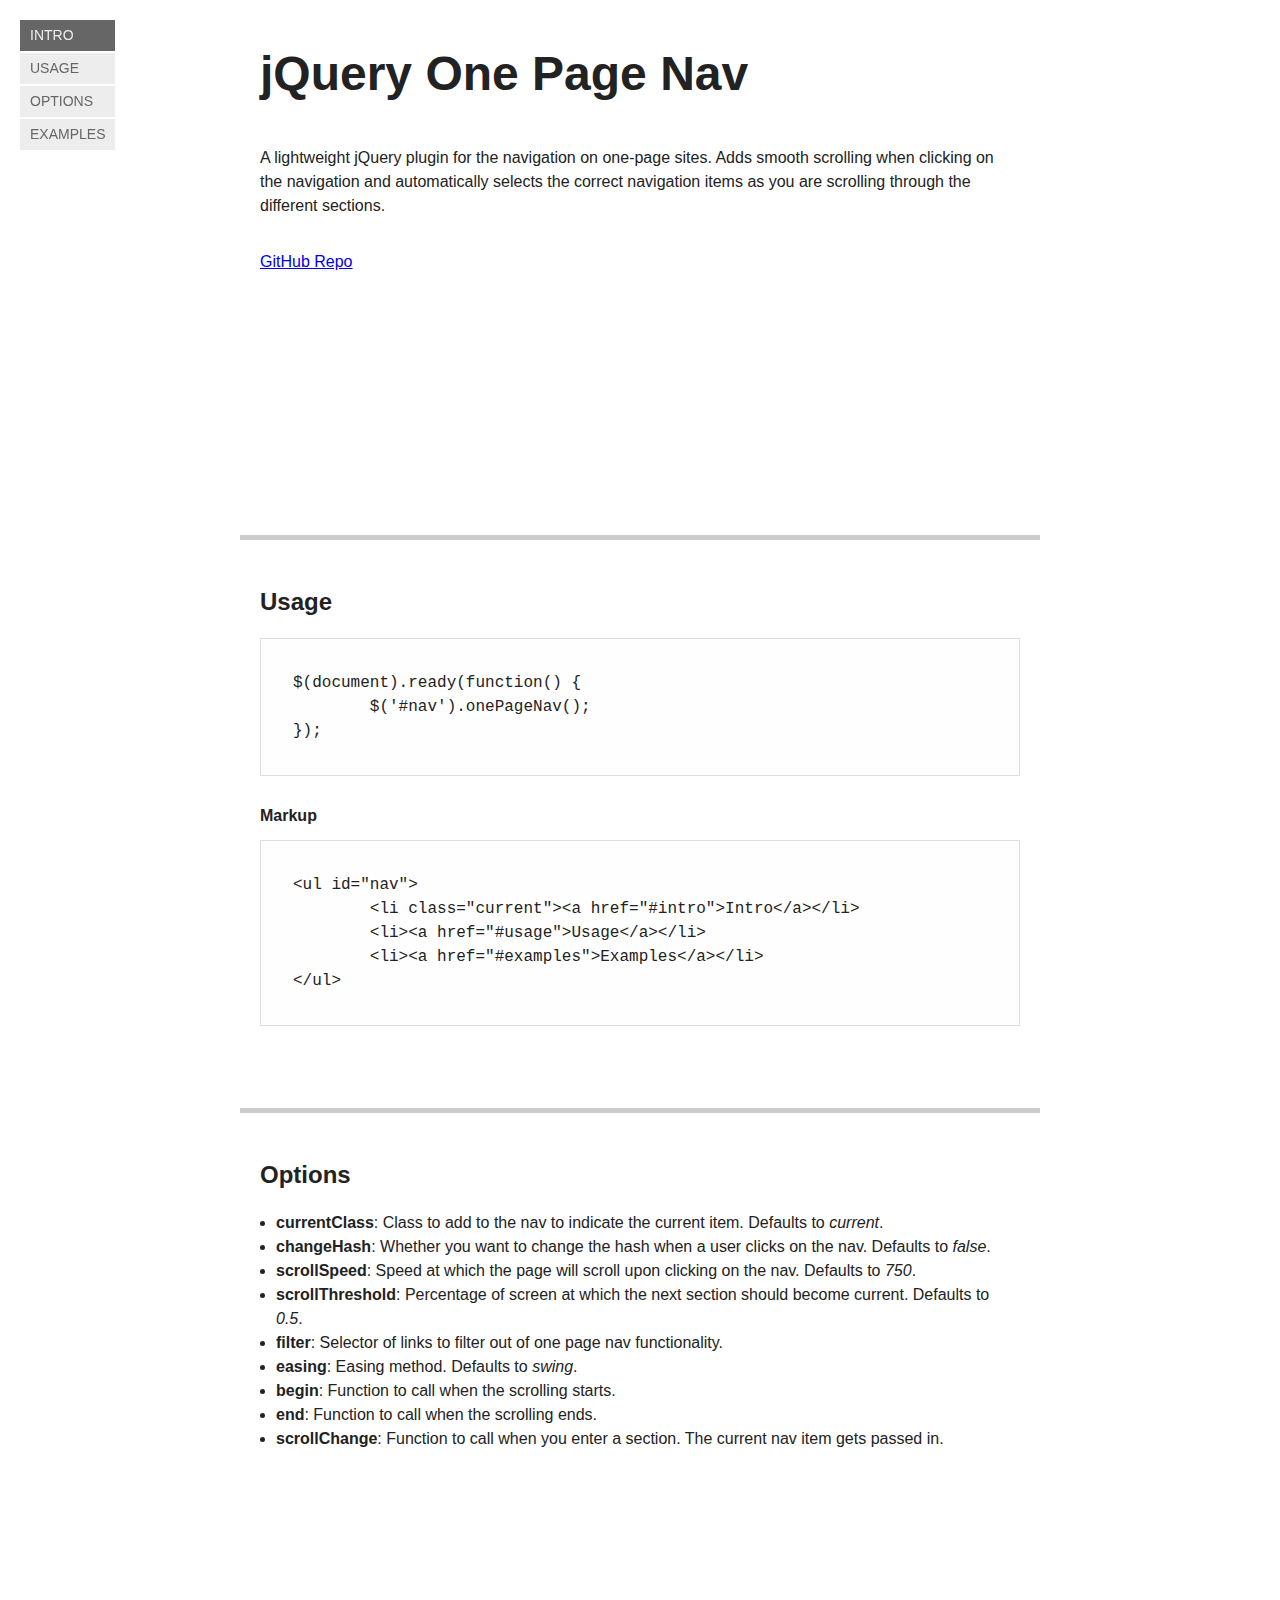
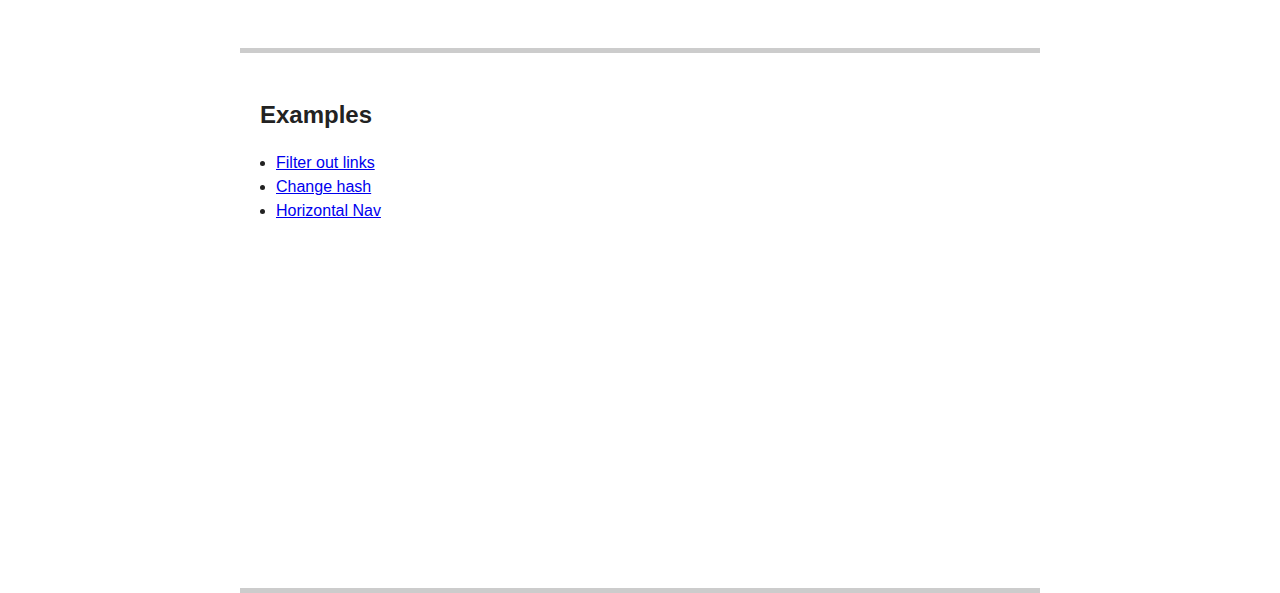
<file: jQuery-One-Page-Nav-master/index.html>
<!DOCTYPE html>
<html>
<head>
	<meta charset="utf-8">
	<title>jQuery One Page Nav</title>
	<link href="demo.css" rel="stylesheet" media="all">
</head>

<body>
	<ul id="nav">
		<li class="current"><a href="#intro">Intro</a></li>
		<li><a href="#usage">Usage</a></li>
		<li><a href="#options">Options</a></li>
		<li><a href="#examples">Examples</a></li>
	</ul>

	<div id="container">
		<div class="section" id="intro">
			<h1>jQuery One Page Nav</h1>

			<p>A lightweight jQuery plugin for the navigation on one-page sites. Adds smooth scrolling when clicking on the navigation and automatically selects the correct navigation items as you are scrolling through the different sections.</p>

			<p><a href="https://github.com/davist11/jQuery-One-Page-Nav">GitHub Repo</a></p>
		</div>

		<div class="section" id="usage">
			<h2>Usage</h2>

			<pre>$(document).ready(function() {
	$('#nav').onePageNav();
});</pre>

			<h3>Markup</h3>

			<pre>&lt;ul id="nav">
	&lt;li class="current">&lt;a href="#intro">Intro&lt;/a>&lt;/li>
	&lt;li>&lt;a href="#usage">Usage&lt;/a>&lt;/li>
	&lt;li>&lt;a href="#examples">Examples&lt;/a>&lt;/li>
&lt;/ul></pre>
		</div>

		<div class="section" id="options">
			<h2>Options</h2>

			<ul>
				<li><strong>currentClass</strong>: Class to add to the nav to indicate the current item. Defaults to <em>current</em>.</li>
				<li><strong>changeHash</strong>: Whether you want to change the hash when a user clicks on the nav. Defaults to <em>false</em>.</li>
				<li><strong>scrollSpeed</strong>: Speed at which the page will scroll upon clicking on the nav. Defaults to <em>750</em>.</li>
				<li><strong>scrollThreshold</strong>: Percentage of screen at which the next section should become current. Defaults to <em>0.5</em>.</li>
				<li><strong>filter</strong>: Selector of links to filter out of one page nav functionality.</li>
				<li><strong>easing</strong>: Easing method. Defaults to <em>swing</em>.</li>
				<li><strong>begin</strong>: Function to call when the scrolling starts.</li>
				<li><strong>end</strong>: Function to call when the scrolling ends.</li>
				<li><strong>scrollChange</strong>: Function to call when you enter a section. The current nav item gets passed in.</li>
			</ul>
		</div>

		<div class="section" id="examples">
			<h2>Examples</h2>

			<ul>
				<li><a href="filter.html">Filter out links</a></li>
				<li><a href="hash.html">Change hash</a></li>
				<li><a href="top.html">Horizontal Nav</a></li>
			</ul>
		</div>
	</div>

	<!--[if lte IE 8]><script src="//ajax.googleapis.com/ajax/libs/jquery/1.11.0/jquery.min.js"></script><![endif]-->
	<!--[if gt IE 8]><!--><script src="//ajax.googleapis.com/ajax/libs/jquery/2.1.0/jquery.min.js"></script><!--<![endif]-->
	<script src="jquery.nav.js"></script>
	<script>
		$(document).ready(function() {
			$('#nav').onePageNav();
		});
	</script>
</body>
</html>
</file>
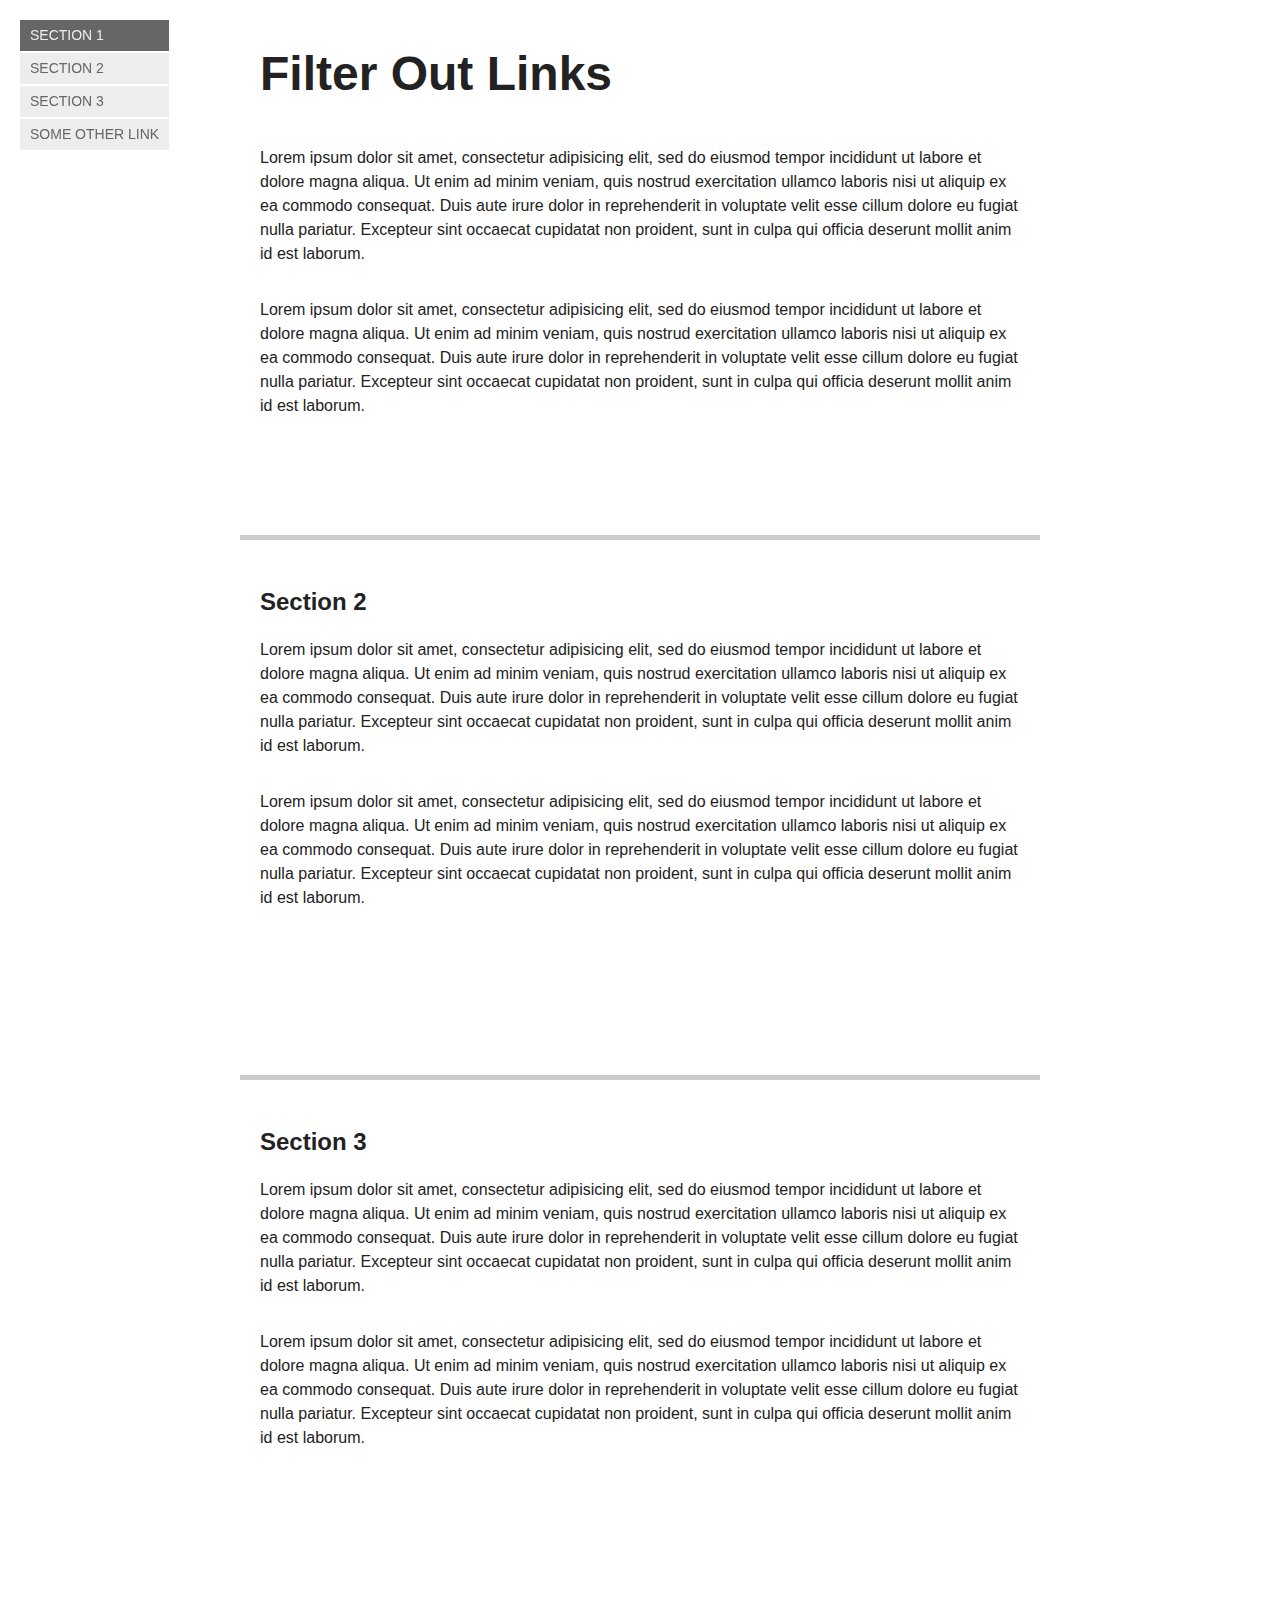
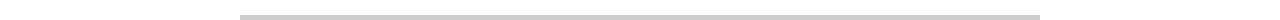
<file: jQuery-One-Page-Nav-master/filter.html>
<!DOCTYPE html>
<html>
<head>
	<meta charset="utf-8">
	<title>jQuery One Page Nav</title>
	<link href="demo.css" rel="stylesheet" media="all">
</head>

<body>
	<ul id="nav">
		<li class="current"><a href="#section-1">Section 1</a></li>
		<li><a href="#section-2">Section 2</a></li>
		<li><a href="#section-3">Section 3</a></li>
		<li><a href="http://google.com" class="external">Some other link</a></li>
	</ul>

	<div id="container">
		<div class="section" id="section-1">
			<h1>Filter Out Links</h1>
			<p>Lorem ipsum dolor sit amet, consectetur adipisicing elit, sed do eiusmod tempor incididunt ut labore et dolore magna aliqua. Ut enim ad minim veniam, quis nostrud exercitation ullamco laboris nisi ut aliquip ex ea commodo consequat. Duis aute irure dolor in reprehenderit in voluptate velit esse cillum dolore eu fugiat nulla pariatur. Excepteur sint occaecat cupidatat non proident, sunt in culpa qui officia deserunt mollit anim id est laborum.</p>
			<p>Lorem ipsum dolor sit amet, consectetur adipisicing elit, sed do eiusmod tempor incididunt ut labore et dolore magna aliqua. Ut enim ad minim veniam, quis nostrud exercitation ullamco laboris nisi ut aliquip ex ea commodo consequat. Duis aute irure dolor in reprehenderit in voluptate velit esse cillum dolore eu fugiat nulla pariatur. Excepteur sint occaecat cupidatat non proident, sunt in culpa qui officia deserunt mollit anim id est laborum.</p>
		</div>

		<div class="section" id="section-2">
			<h2>Section 2</h2>
			<p>Lorem ipsum dolor sit amet, consectetur adipisicing elit, sed do eiusmod tempor incididunt ut labore et dolore magna aliqua. Ut enim ad minim veniam, quis nostrud exercitation ullamco laboris nisi ut aliquip ex ea commodo consequat. Duis aute irure dolor in reprehenderit in voluptate velit esse cillum dolore eu fugiat nulla pariatur. Excepteur sint occaecat cupidatat non proident, sunt in culpa qui officia deserunt mollit anim id est laborum.</p>
			<p>Lorem ipsum dolor sit amet, consectetur adipisicing elit, sed do eiusmod tempor incididunt ut labore et dolore magna aliqua. Ut enim ad minim veniam, quis nostrud exercitation ullamco laboris nisi ut aliquip ex ea commodo consequat. Duis aute irure dolor in reprehenderit in voluptate velit esse cillum dolore eu fugiat nulla pariatur. Excepteur sint occaecat cupidatat non proident, sunt in culpa qui officia deserunt mollit anim id est laborum.</p>
		</div>

		<div class="section" id="section-3">
			<h2>Section 3</h2>
			<p>Lorem ipsum dolor sit amet, consectetur adipisicing elit, sed do eiusmod tempor incididunt ut labore et dolore magna aliqua. Ut enim ad minim veniam, quis nostrud exercitation ullamco laboris nisi ut aliquip ex ea commodo consequat. Duis aute irure dolor in reprehenderit in voluptate velit esse cillum dolore eu fugiat nulla pariatur. Excepteur sint occaecat cupidatat non proident, sunt in culpa qui officia deserunt mollit anim id est laborum.</p>
			<p>Lorem ipsum dolor sit amet, consectetur adipisicing elit, sed do eiusmod tempor incididunt ut labore et dolore magna aliqua. Ut enim ad minim veniam, quis nostrud exercitation ullamco laboris nisi ut aliquip ex ea commodo consequat. Duis aute irure dolor in reprehenderit in voluptate velit esse cillum dolore eu fugiat nulla pariatur. Excepteur sint occaecat cupidatat non proident, sunt in culpa qui officia deserunt mollit anim id est laborum.</p>
		</div>
	</div>

	<!--[if lte IE 8]><script src="//ajax.googleapis.com/ajax/libs/jquery/1.11.0/jquery.min.js"></script><![endif]-->
	<!--[if gt IE 8]><!--><script src="//ajax.googleapis.com/ajax/libs/jquery/2.1.0/jquery.min.js"></script><!--<![endif]-->
	<script src="jquery.nav.js"></script>
	<script>
		$(document).ready(function() {
			$('#nav').onePageNav({
				filter: ':not(.external)',
			});
		});
	</script>
</body>
</html>
</file>
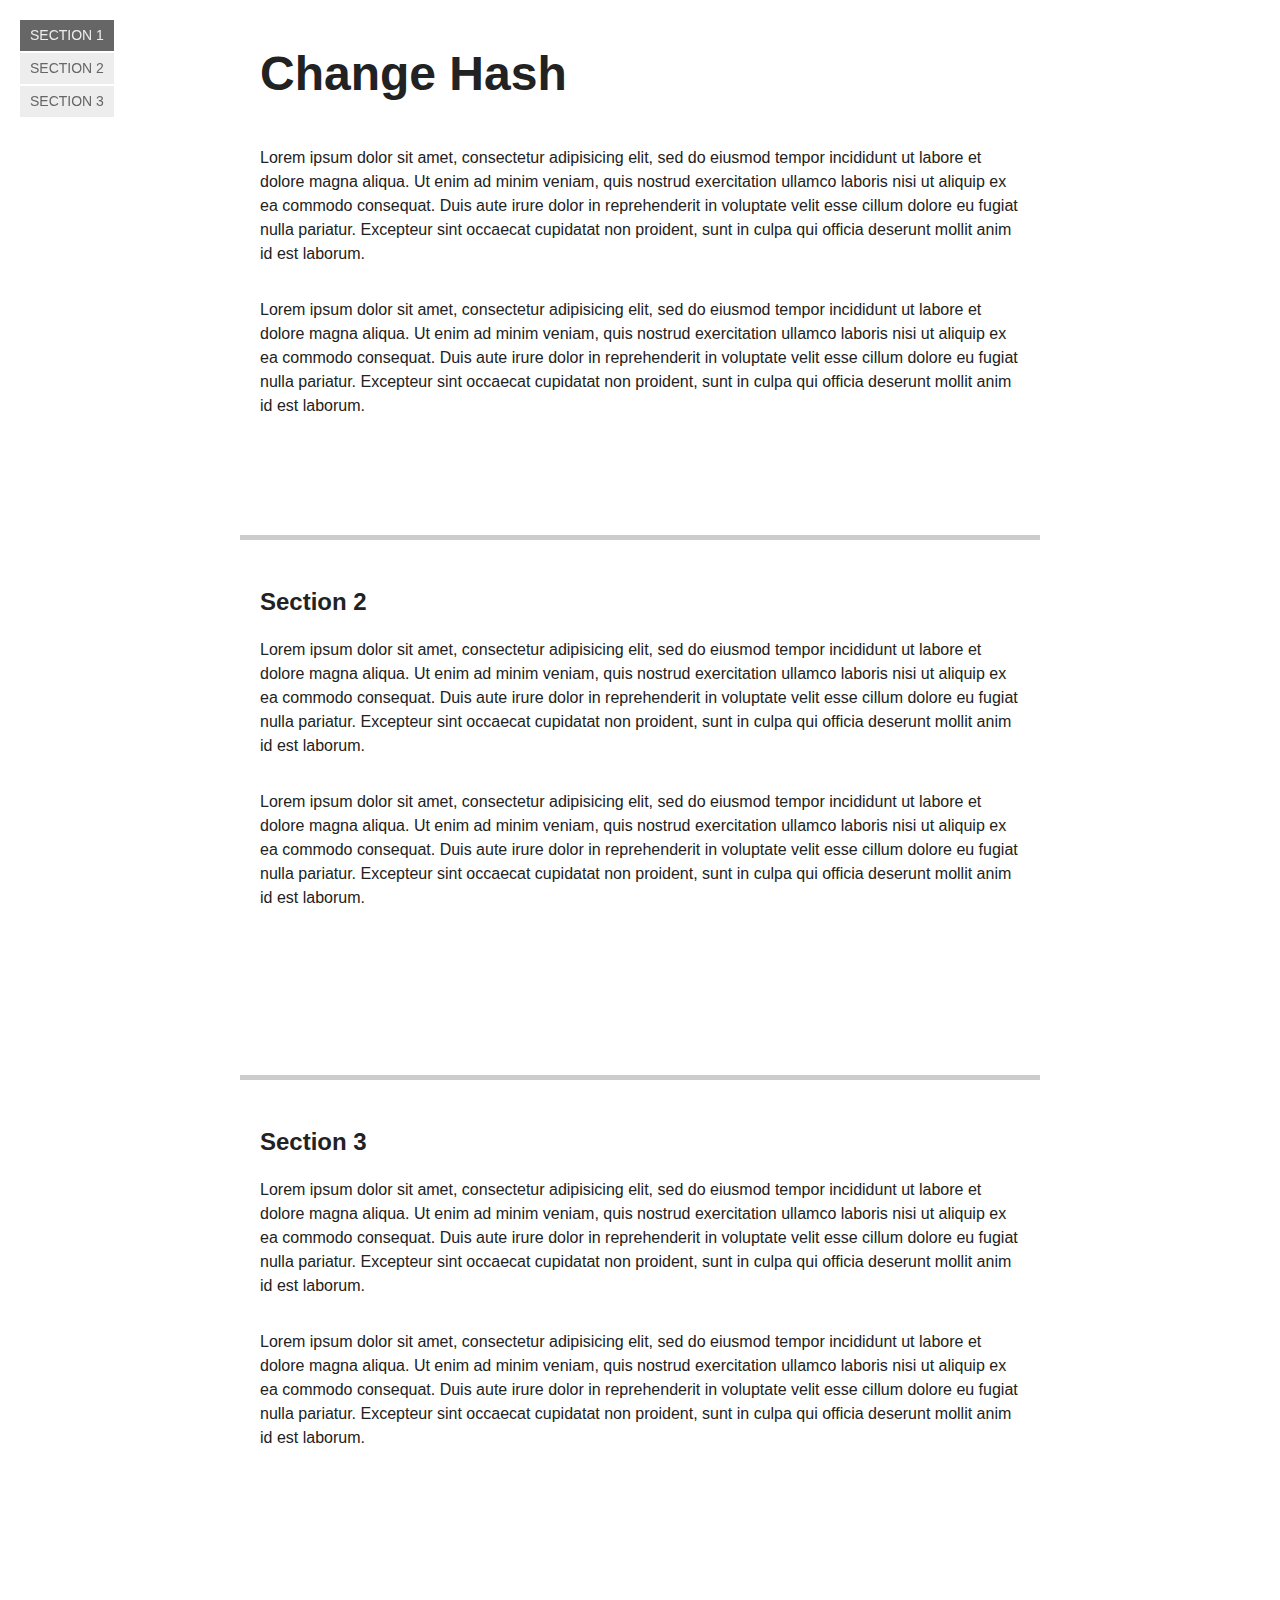
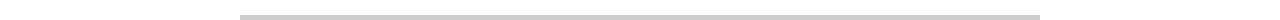
<file: jQuery-One-Page-Nav-master/hash.html>
<!DOCTYPE html>
<html>
<head>
	<meta charset="utf-8">
	<title>jQuery One Page Nav</title>
	<link href="demo.css" rel="stylesheet" media="all">
</head>

<body>
	<ul id="nav">
		<li class="current"><a href="#section-1">Section 1</a></li>
		<li><a href="#section-2">Section 2</a></li>
		<li><a href="#section-3">Section 3</a></li>
	</ul>

	<div id="container">
		<div class="section" id="section-1">
			<h1>Change Hash</h1>
			<p>Lorem ipsum dolor sit amet, consectetur adipisicing elit, sed do eiusmod tempor incididunt ut labore et dolore magna aliqua. Ut enim ad minim veniam, quis nostrud exercitation ullamco laboris nisi ut aliquip ex ea commodo consequat. Duis aute irure dolor in reprehenderit in voluptate velit esse cillum dolore eu fugiat nulla pariatur. Excepteur sint occaecat cupidatat non proident, sunt in culpa qui officia deserunt mollit anim id est laborum.</p>
			<p>Lorem ipsum dolor sit amet, consectetur adipisicing elit, sed do eiusmod tempor incididunt ut labore et dolore magna aliqua. Ut enim ad minim veniam, quis nostrud exercitation ullamco laboris nisi ut aliquip ex ea commodo consequat. Duis aute irure dolor in reprehenderit in voluptate velit esse cillum dolore eu fugiat nulla pariatur. Excepteur sint occaecat cupidatat non proident, sunt in culpa qui officia deserunt mollit anim id est laborum.</p>
		</div>

		<div class="section" id="section-2">
			<h2>Section 2</h2>
			<p>Lorem ipsum dolor sit amet, consectetur adipisicing elit, sed do eiusmod tempor incididunt ut labore et dolore magna aliqua. Ut enim ad minim veniam, quis nostrud exercitation ullamco laboris nisi ut aliquip ex ea commodo consequat. Duis aute irure dolor in reprehenderit in voluptate velit esse cillum dolore eu fugiat nulla pariatur. Excepteur sint occaecat cupidatat non proident, sunt in culpa qui officia deserunt mollit anim id est laborum.</p>
			<p>Lorem ipsum dolor sit amet, consectetur adipisicing elit, sed do eiusmod tempor incididunt ut labore et dolore magna aliqua. Ut enim ad minim veniam, quis nostrud exercitation ullamco laboris nisi ut aliquip ex ea commodo consequat. Duis aute irure dolor in reprehenderit in voluptate velit esse cillum dolore eu fugiat nulla pariatur. Excepteur sint occaecat cupidatat non proident, sunt in culpa qui officia deserunt mollit anim id est laborum.</p>
		</div>

		<div class="section" id="section-3">
			<h2>Section 3</h2>
			<p>Lorem ipsum dolor sit amet, consectetur adipisicing elit, sed do eiusmod tempor incididunt ut labore et dolore magna aliqua. Ut enim ad minim veniam, quis nostrud exercitation ullamco laboris nisi ut aliquip ex ea commodo consequat. Duis aute irure dolor in reprehenderit in voluptate velit esse cillum dolore eu fugiat nulla pariatur. Excepteur sint occaecat cupidatat non proident, sunt in culpa qui officia deserunt mollit anim id est laborum.</p>
			<p>Lorem ipsum dolor sit amet, consectetur adipisicing elit, sed do eiusmod tempor incididunt ut labore et dolore magna aliqua. Ut enim ad minim veniam, quis nostrud exercitation ullamco laboris nisi ut aliquip ex ea commodo consequat. Duis aute irure dolor in reprehenderit in voluptate velit esse cillum dolore eu fugiat nulla pariatur. Excepteur sint occaecat cupidatat non proident, sunt in culpa qui officia deserunt mollit anim id est laborum.</p>
		</div>
	</div>

	<!--[if lte IE 8]><script src="//ajax.googleapis.com/ajax/libs/jquery/1.11.0/jquery.min.js"></script><![endif]-->
	<!--[if gt IE 8]><!--><script src="//ajax.googleapis.com/ajax/libs/jquery/2.1.0/jquery.min.js"></script><!--<![endif]-->
	<script src="jquery.nav.js"></script>
	<script>
		$(document).ready(function() {
			$('#nav').onePageNav({
				changeHash: true
			});
		});
	</script>
</body>
</html>
</file>
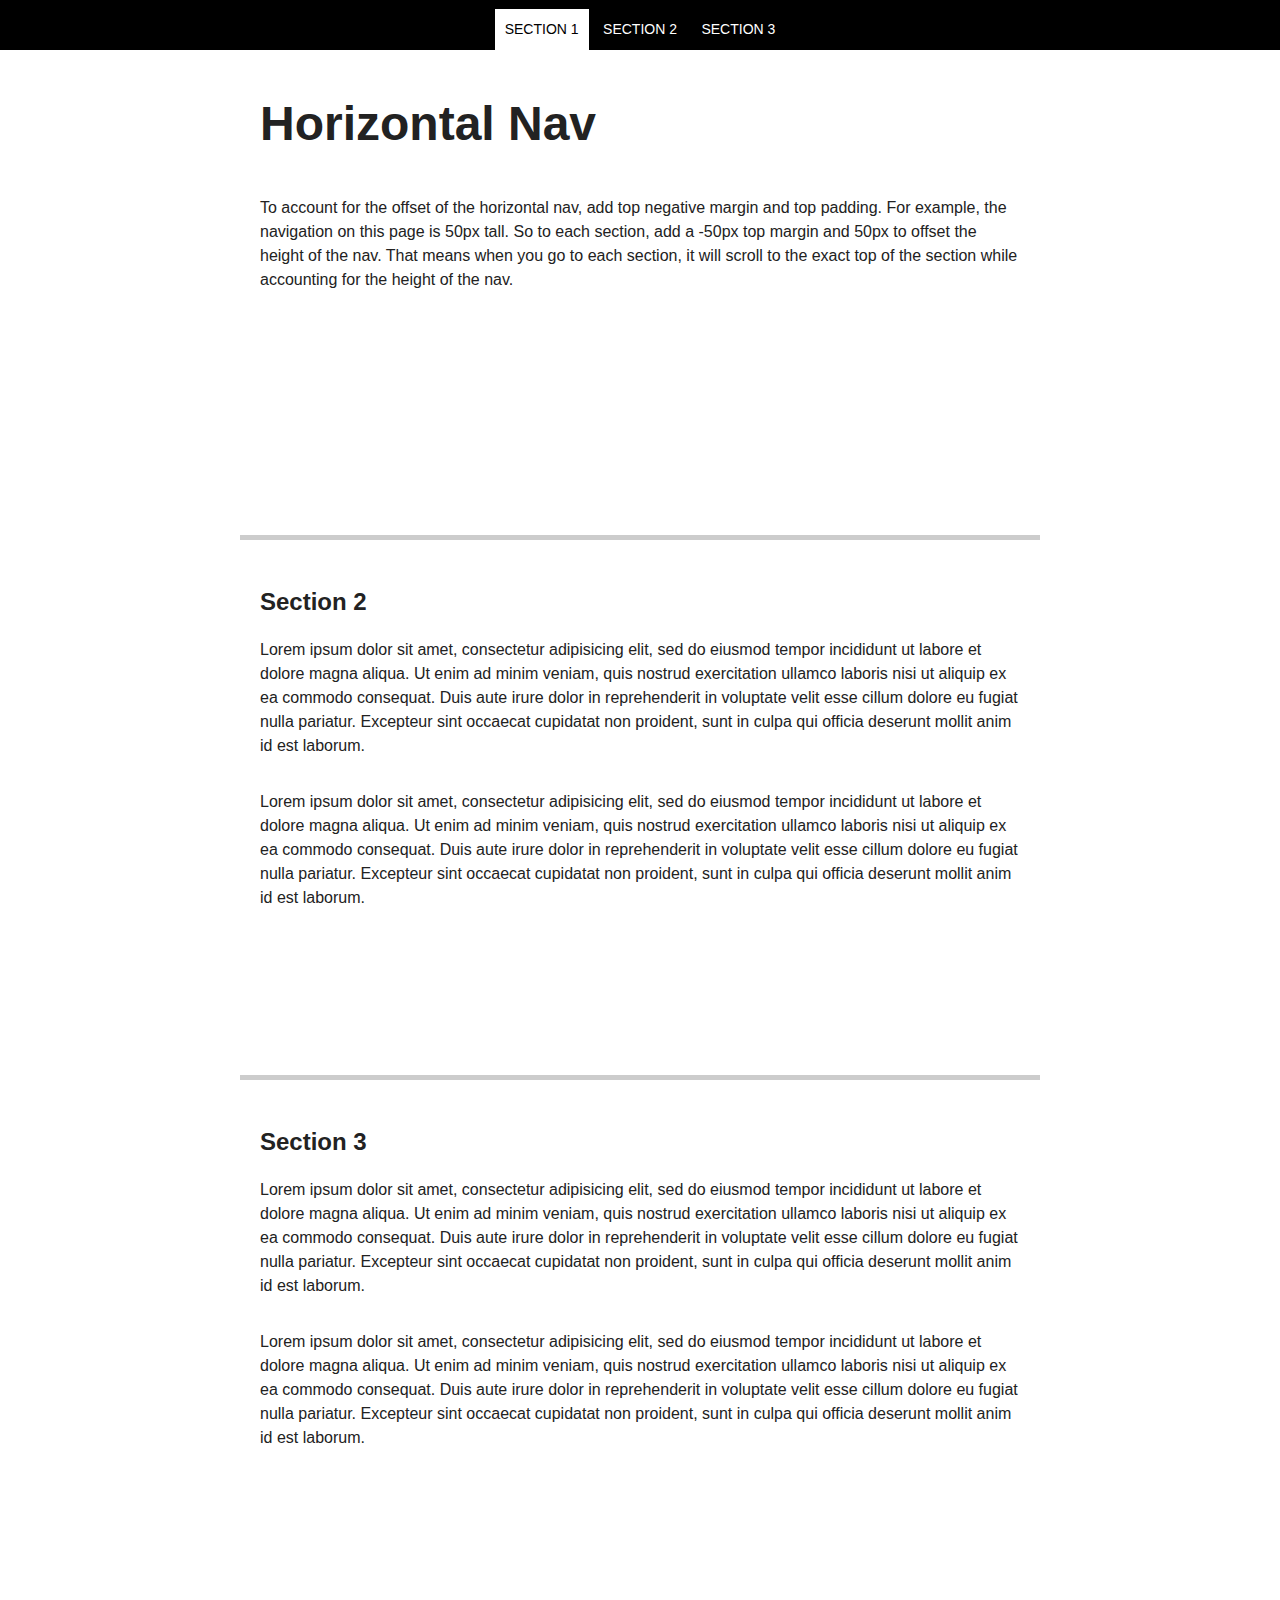
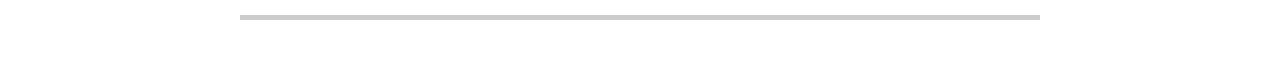
<file: jQuery-One-Page-Nav-master/top.html>
<!DOCTYPE html>
<html>
<head>
	<meta charset="utf-8">
	<title>jQuery One Page Nav</title>
	<link href="demo.css" rel="stylesheet" media="all">
	<style>
		.section-wrapper {
			margin-top: -50px;
			padding-top: 50px;
		}

		.section-wrapper:first-child .section {
			padding-top: 100px;
		}

		#nav {
			background: #000;
			left: 0;
			list-style: none;
			overflow: hidden;
			padding-top: 9px;
			position: fixed;
			right: 0;
			text-align: center;
			top: 0;
		}
		#nav li {
			display: inline-block;
			margin-bottom: 0;
		}
		#nav a {
			background: #000;
			color: #fff;
			display: block;
			padding: 10px;
		}
		#nav a:hover {
			background: none;
			color: #dedede;
		}
		#nav .current a {
			background: #fff;
			color: #000;
		}
	</style>
</head>

<body>
	<ul id="nav">
		<li class="current"><a href="#section-1">Section 1</a></li>
		<li><a href="#section-2">Section 2</a></li>
		<li><a href="#section-3">Section 3</a></li>
	</ul>

	<div id="container">
		<div class="section-wrapper" id="section-1">
			<div class="section">
				<h1>Horizontal Nav</h1>
				<p>To account for the offset of the horizontal nav, add top negative margin and top padding. For example, the navigation on this page is 50px tall. So to each section, add a -50px top margin and 50px to offset the height of the nav. That means when you go to each section, it will scroll to the exact top of the section while accounting for the height of the nav.</p>
			</div>
		</div>

		<div class="section-wrapper" id="section-2">
			<div class="section">
				<h2>Section 2</h2>
				<p>Lorem ipsum dolor sit amet, consectetur adipisicing elit, sed do eiusmod tempor incididunt ut labore et dolore magna aliqua. Ut enim ad minim veniam, quis nostrud exercitation ullamco laboris nisi ut aliquip ex ea commodo consequat. Duis aute irure dolor in reprehenderit in voluptate velit esse cillum dolore eu fugiat nulla pariatur. Excepteur sint occaecat cupidatat non proident, sunt in culpa qui officia deserunt mollit anim id est laborum.</p>
				<p>Lorem ipsum dolor sit amet, consectetur adipisicing elit, sed do eiusmod tempor incididunt ut labore et dolore magna aliqua. Ut enim ad minim veniam, quis nostrud exercitation ullamco laboris nisi ut aliquip ex ea commodo consequat. Duis aute irure dolor in reprehenderit in voluptate velit esse cillum dolore eu fugiat nulla pariatur. Excepteur sint occaecat cupidatat non proident, sunt in culpa qui officia deserunt mollit anim id est laborum.</p>
			</div>
		</div>

		<div class="section-wrapper" id="section-3">
			<div class="section">
				<h2>Section 3</h2>
				<p>Lorem ipsum dolor sit amet, consectetur adipisicing elit, sed do eiusmod tempor incididunt ut labore et dolore magna aliqua. Ut enim ad minim veniam, quis nostrud exercitation ullamco laboris nisi ut aliquip ex ea commodo consequat. Duis aute irure dolor in reprehenderit in voluptate velit esse cillum dolore eu fugiat nulla pariatur. Excepteur sint occaecat cupidatat non proident, sunt in culpa qui officia deserunt mollit anim id est laborum.</p>
				<p>Lorem ipsum dolor sit amet, consectetur adipisicing elit, sed do eiusmod tempor incididunt ut labore et dolore magna aliqua. Ut enim ad minim veniam, quis nostrud exercitation ullamco laboris nisi ut aliquip ex ea commodo consequat. Duis aute irure dolor in reprehenderit in voluptate velit esse cillum dolore eu fugiat nulla pariatur. Excepteur sint occaecat cupidatat non proident, sunt in culpa qui officia deserunt mollit anim id est laborum.</p>
			</div>
		</div>
	</div>

	<!--[if lte IE 8]><script src="//ajax.googleapis.com/ajax/libs/jquery/1.11.0/jquery.min.js"></script><![endif]-->
	<!--[if gt IE 8]><!--><script src="//ajax.googleapis.com/ajax/libs/jquery/2.1.0/jquery.min.js"></script><!--<![endif]-->
	<script src="jquery.nav.js"></script>
	<script>
		$(document).ready(function() {
			$('#nav').onePageNav();
		});
	</script>
</body>
</html>
</file>
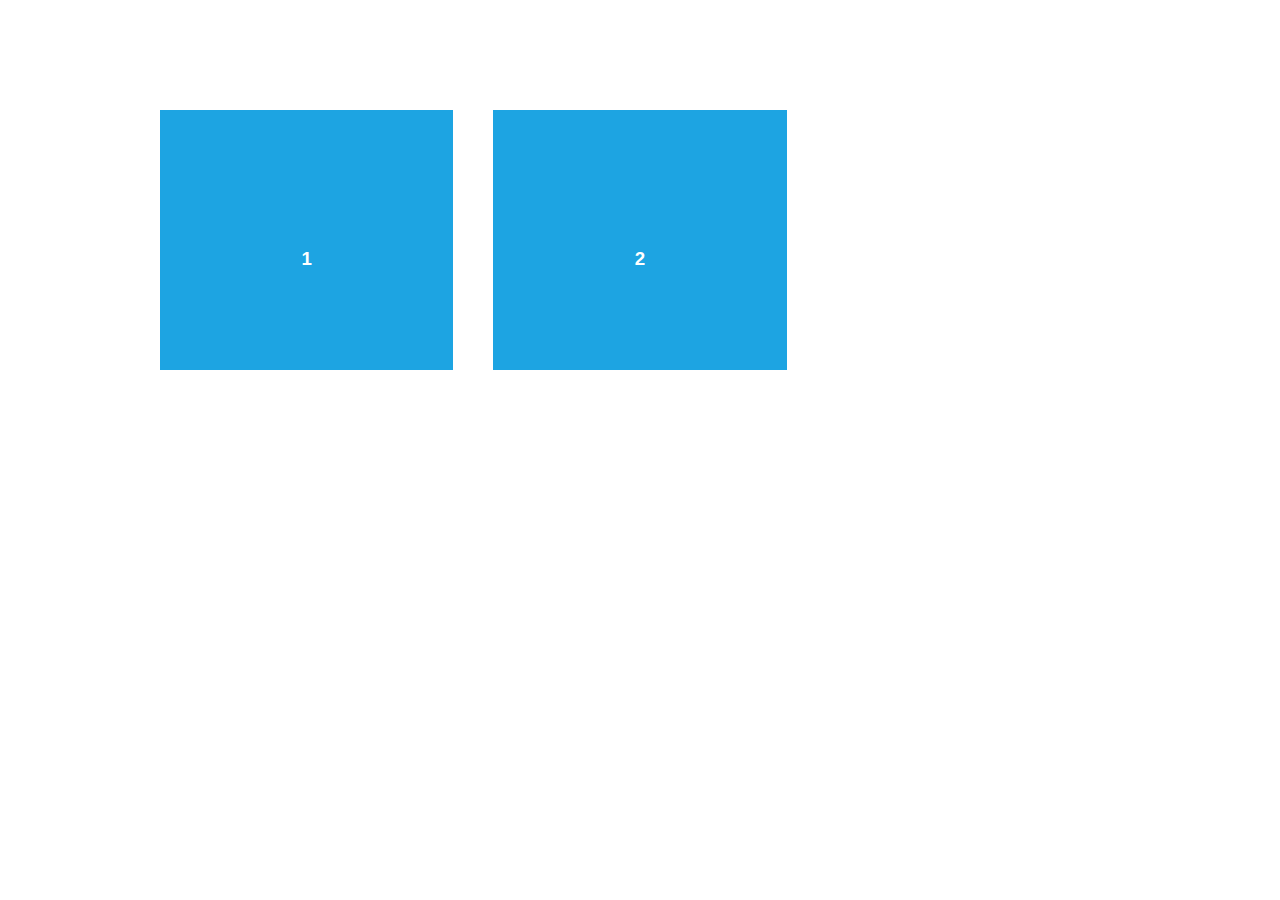
<file: aos-master/demo/async.html>
<!DOCTYPE html>
<html>
  <head>
    <meta charset="utf-8">
    <title>AOS - Animate on scroll library</title>
    <meta name="viewport" content="width=device-width">
    <link rel="stylesheet" href="css/styles.css" />
    <link rel="stylesheet" href="../dist/aos.css" />
  </head>
  <body>
    <div id="aos-demo" class="aos-all"></div>

    <script src="../dist/aos.js"></script>
    <script>
      AOS.init({
        easing: 'ease-in-out-sine'
      });

      setInterval(addItem, 300);

      var itemsCounter = 1;
      var container = document.getElementById('aos-demo');

      function addItem () {
        if (itemsCounter > 42) return;
        var item = document.createElement('div');
        item.classList.add('aos-item');
        item.setAttribute('data-aos', 'fade-up');
        item.innerHTML = '<div class="aos-item__inner"><h3>' + itemsCounter + '</h3></div>';
        container.appendChild(item);
        itemsCounter++;
      }
    </script>
  </body>
</html>
</file>
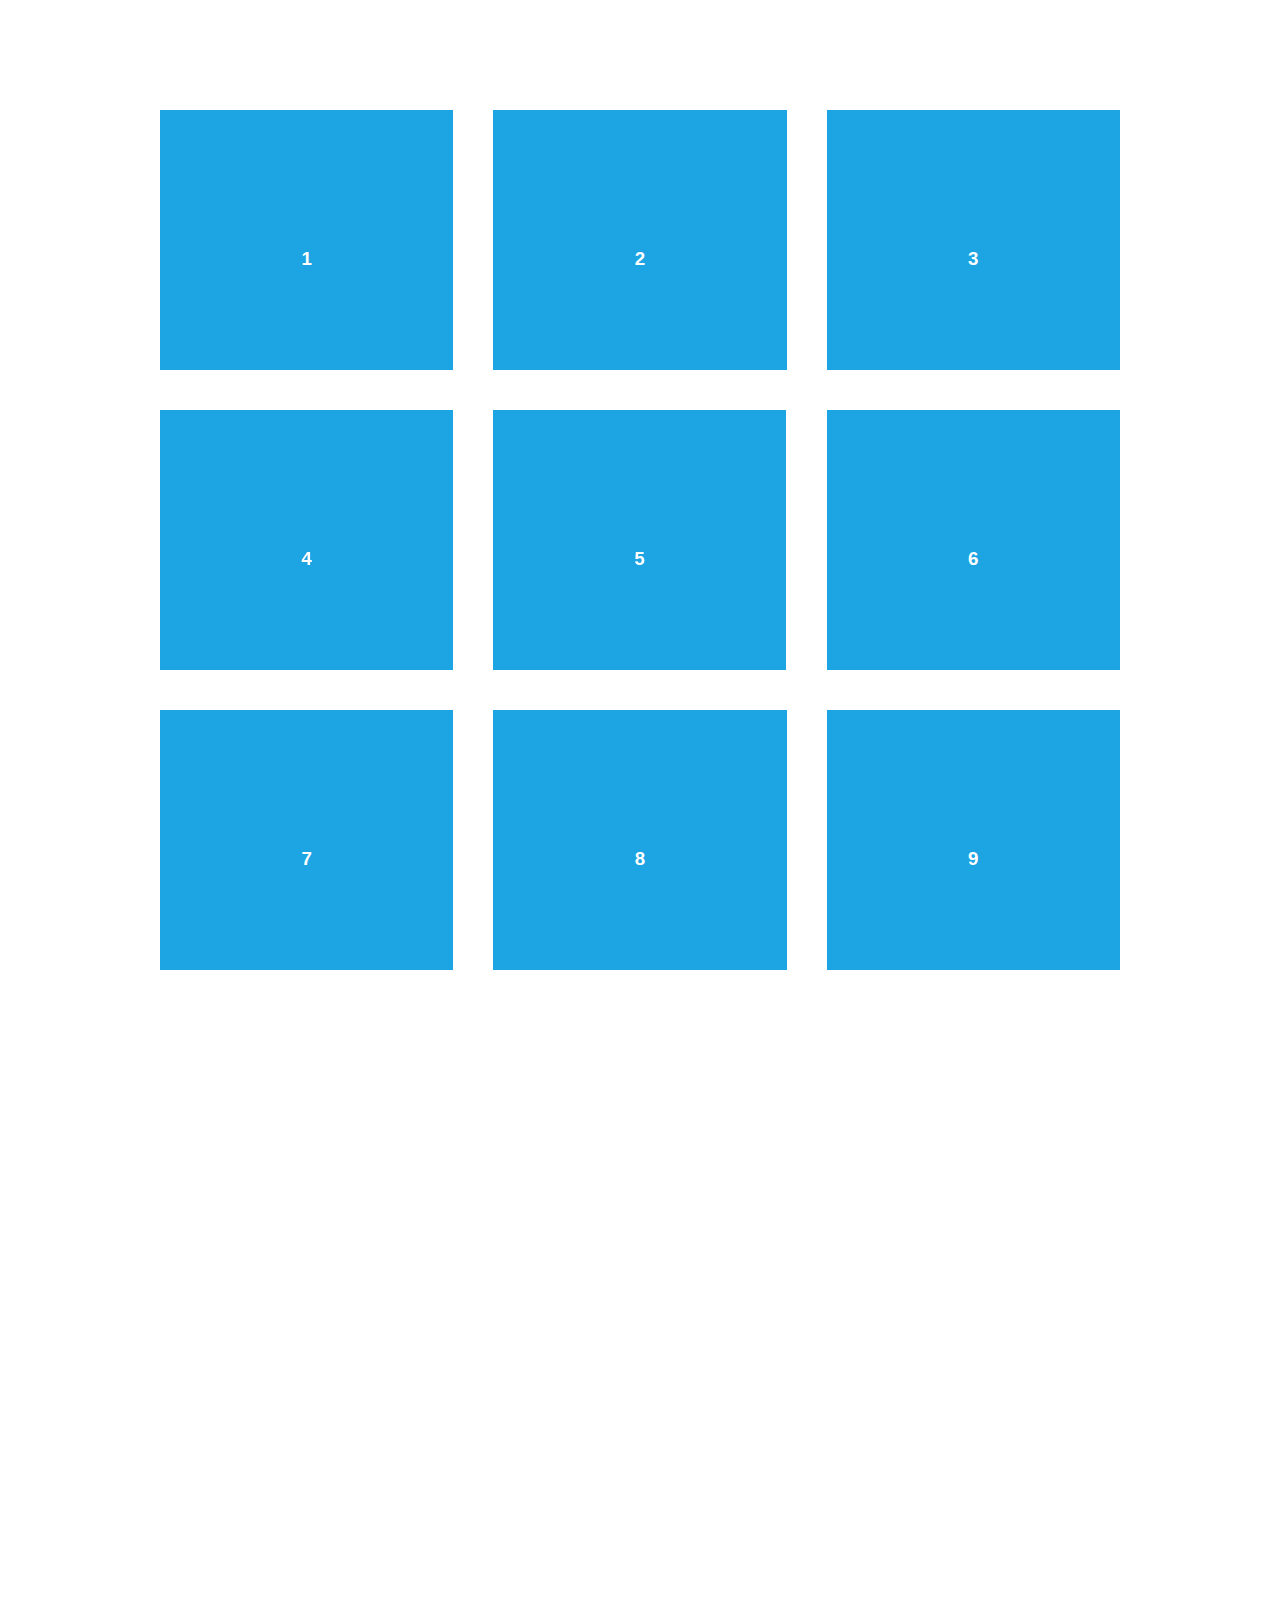
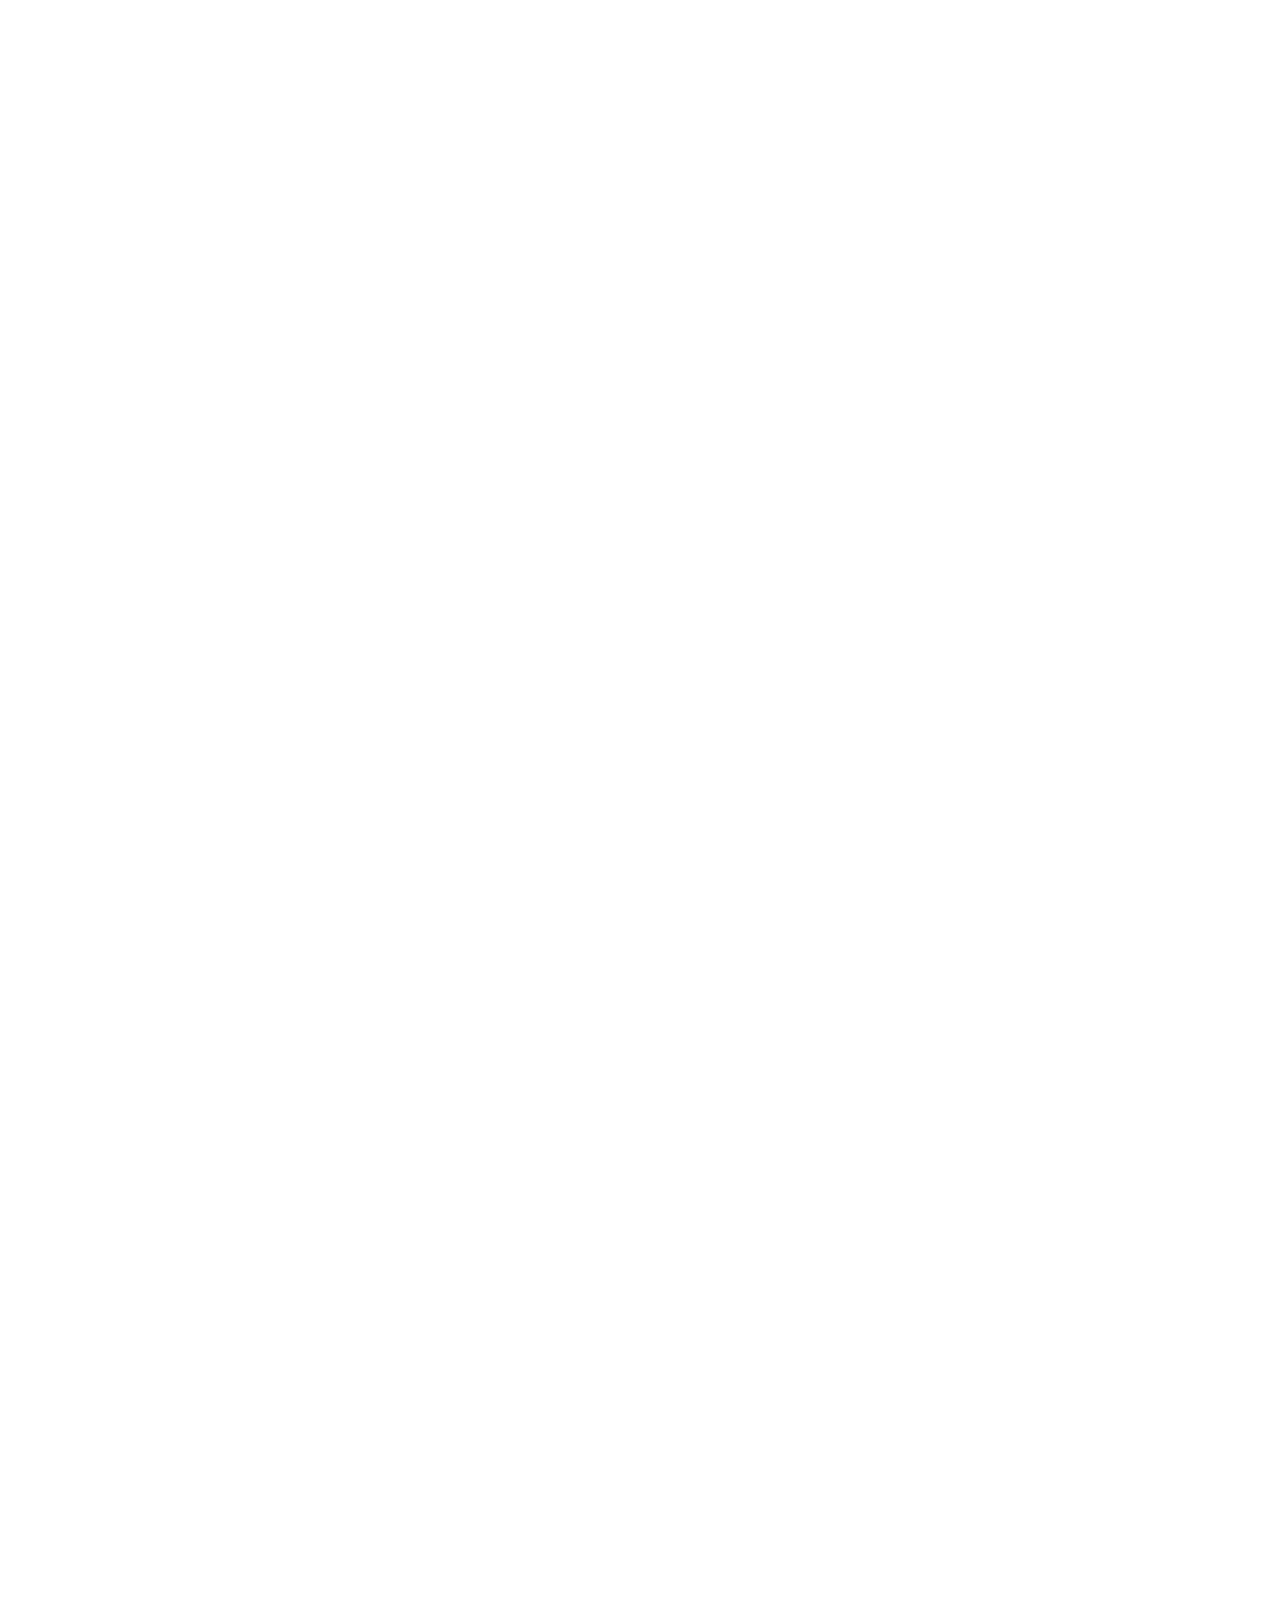
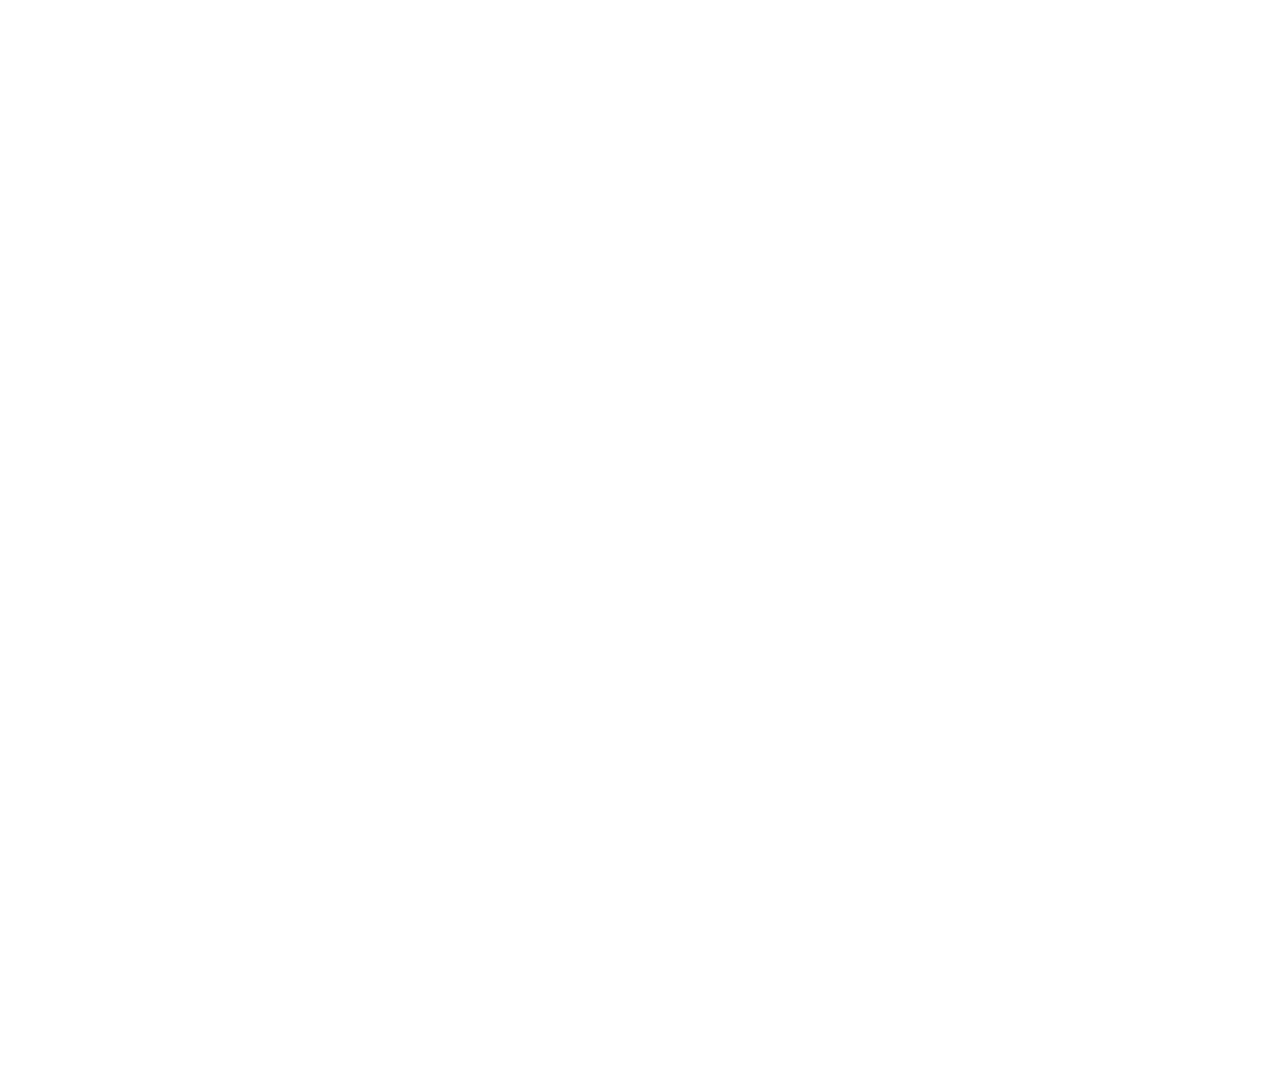
<file: aos-master/demo/simple.html>
<!DOCTYPE html>
<html>
  <head>
    <meta charset="utf-8">
    <title>AOS - Animate on scroll library</title>
    <meta name="viewport" content="width=device-width">
    <link rel="stylesheet" href="css/styles.css" />
    <link rel="stylesheet" href="../dist/aos.css" />
    <!--[if lt IE 9]>
    <script src="//html5shiv.googlecode.com/svn/trunk/html5.js"></script>
    <![endif]-->
  </head>
  <body>
    <div id="transcroller-body" class="aos-all">
      <div class="aos-item" data-aos="fade-up">
        <div class="aos-item__inner"><h3>1</h3></div>
      </div>
      <div class="aos-item" data-aos="fade-down">
        <div class="aos-item__inner"><h3>2</h3></div>
      </div>
      <div class="aos-item" data-aos="zoom-out-down">
        <div class="aos-item__inner"><h3>3</h3></div>
      </div>
      <div class="aos-item" data-aos="flip-down">
        <div class="aos-item__inner"><h3>4</h3></div>
      </div>
      <div class="aos-item" data-aos="flip-up">
        <div class="aos-item__inner"><h3>5</h3></div>
      </div>
      <div class="aos-item" data-aos="fade-down">
        <div class="aos-item__inner"><h3>6</h3></div>
      </div>
      <div class="aos-item" data-aos="fade-in">
        <div class="aos-item__inner"><h3>7</h3></div>
      </div>
      <div class="aos-item" data-aos="fade-down">
        <div class="aos-item__inner"><h3>8</h3></div>
      </div>
      <div class="aos-item" data-aos="fade-in">
        <div class="aos-item__inner"><h3>9</h3></div>
      </div>
      <div class="aos-item" data-aos="fade-down">
        <div class="aos-item__inner"><h3>10</h3></div>
      </div>
      <div class="aos-item" data-aos="fade-up">
        <div class="aos-item__inner"><h3>11</h3></div>
      </div>
      <div class="aos-item" data-aos="fade-down">
        <div class="aos-item__inner"><h3>12</h3></div>
      </div>
      <div class="aos-item" data-aos="fade-in">
        <div class="aos-item__inner"><h3>13</h3></div>
      </div>
      <div class="aos-item" data-aos="fade-up">
        <div class="aos-item__inner"><h3>14</h3></div>
      </div>
      <div class="aos-item" data-aos="fade-in">
        <div class="aos-item__inner"><h3>15</h3></div>
      </div>
      <div class="aos-item" data-aos="fade-up">
        <div class="aos-item__inner"><h3>16</h3></div>
      </div>
      <div class="aos-item" data-aos="fade-down">
        <div class="aos-item__inner"><h3>17</h3></div>
      </div>
      <div class="aos-item" data-aos="fade-up">
        <div class="aos-item__inner"><h3>18</h3></div>
      </div>
      <div class="aos-item" data-aos="zoom-out">
        <div class="aos-item__inner"><h3>19</h3></div>
      </div>
      <div class="aos-item" data-aos="fade-up">
        <div class="aos-item__inner"><h3>20</h3></div>
      </div>
      <div class="aos-item" data-aos="zoom-out">
        <div class="aos-item__inner"><h3>21</h3></div>
      </div>
      <div class="aos-item" data-aos="fade-in">
        <div class="aos-item__inner"><h3>22</h3></div>
      </div>
      <div class="aos-item" data-aos="zoom-out-up">
        <div class="aos-item__inner"><h3>23</h3></div>
      </div>
      <div class="aos-item" data-aos="zoom-out-down">
        <div class="aos-item__inner"><h3>24</h3></div>
      </div>
      <div class="aos-item" data-aos="fade-in">
        <div class="aos-item__inner"><h3>25</h3></div>
      </div>
      <div class="aos-item" data-aos="fade-in">
        <div class="aos-item__inner"><h3>26</h3></div>
      </div>
      <div class="aos-item" data-aos="fade-in">
        <div class="aos-item__inner"><h3>27</h3></div>
      </div>
      <div class="aos-item" data-aos="fade-in">
        <div class="aos-item__inner"><h3>28</h3></div>
      </div>
      <div class="aos-item" data-aos="fade-in">
        <div class="aos-item__inner"><h3>29</h3></div>
      </div>
      <div class="aos-item" data-aos="fade-in">
        <div class="aos-item__inner"><h3>30</h3></div>
      </div>
      <div class="aos-item" data-aos="fade-in">
        <div class="aos-item__inner"><h3>31</h3></div>
      </div>
      <div class="aos-item" data-aos="fade-in">
        <div class="aos-item__inner"><h3>32</h3></div>
      </div>
      <div class="aos-item" data-aos="fade-in">
        <div class="aos-item__inner"><h3>33</h3></div>
      </div>
      <div class="aos-item" data-aos="fade-in">
        <div class="aos-item__inner"><h3>34</h3></div>
      </div>
      <div class="aos-item" data-aos="fade-in">
        <div class="aos-item__inner"><h3>35</h3></div>
      </div>
      <div class="aos-item" data-aos="fade-in">
        <div class="aos-item__inner"><h3>36</h3></div>
      </div>
      <div class="aos-item" data-aos="fade-in">
        <div class="aos-item__inner"><h3>37</h3></div>
      </div>
      <div class="aos-item" data-aos="fade-in">
        <div class="aos-item__inner"><h3>38</h3></div>
      </div>
      <div class="aos-item" data-aos="fade-in">
        <div class="aos-item__inner"><h3>39</h3></div>
      </div>
      <div class="aos-item" data-aos="fade-in">
        <div class="aos-item__inner"><h3>40</h3></div>
      </div>
      <div class="aos-item" data-aos="fade-in">
        <div class="aos-item__inner"><h3>41</h3></div>
      </div>
      <div class="aos-item" data-aos="fade-in">
        <div class="aos-item__inner"><h3>42</h3></div>
      </div>
    </div>

    <script src="../dist/aos.js"></script>
    <script>
      AOS.init({
        easing: 'ease-in-out-sine'
      });
    </script>

    <!-- <script src="//cdnjs.cloudflare.com/ajax/libs/require.js/2.1.11/require.min.js"></script>
    <script>
      requirejs.config({
          baseUrl: '../dist',
      });

      require(['aos'], function(AOS){
          AOS.init({
              easing: 'ease-in-out-sine'
          });
      });
    </script> -->
  </body>
</html>
</file>
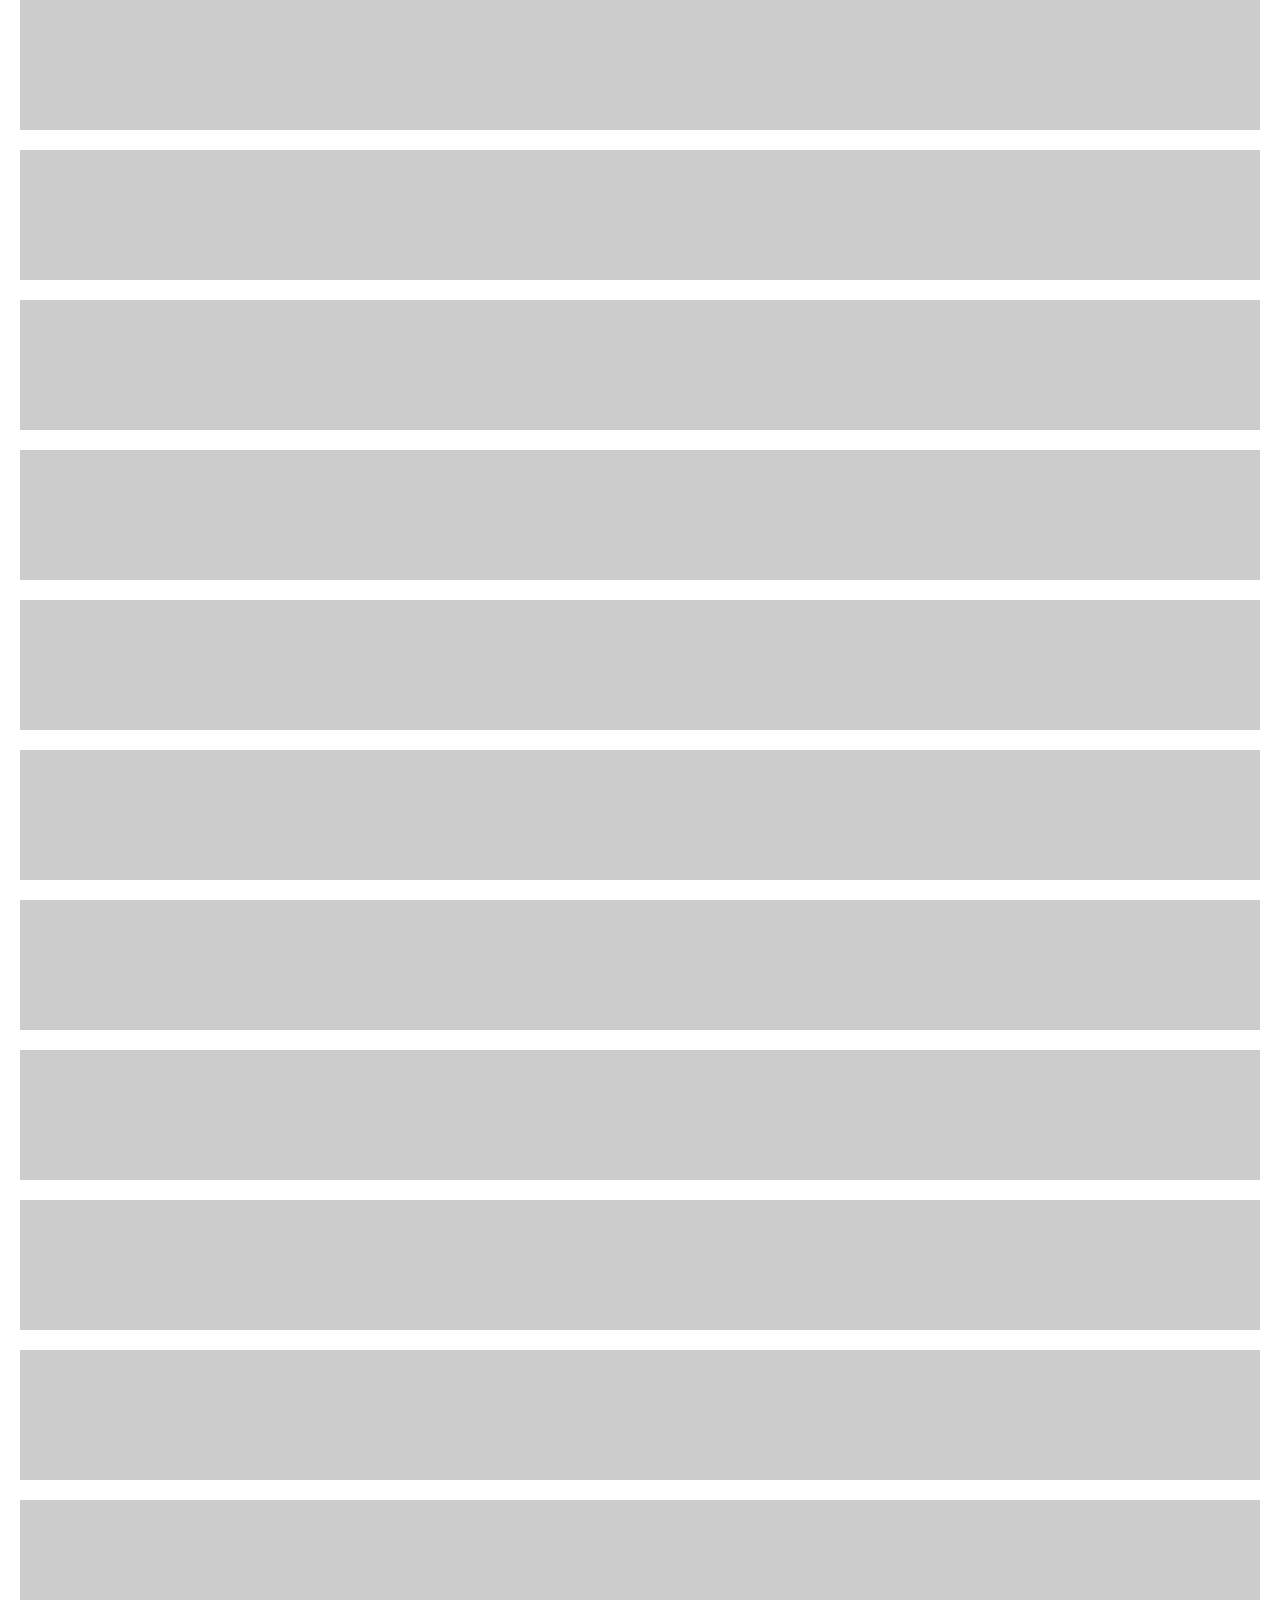
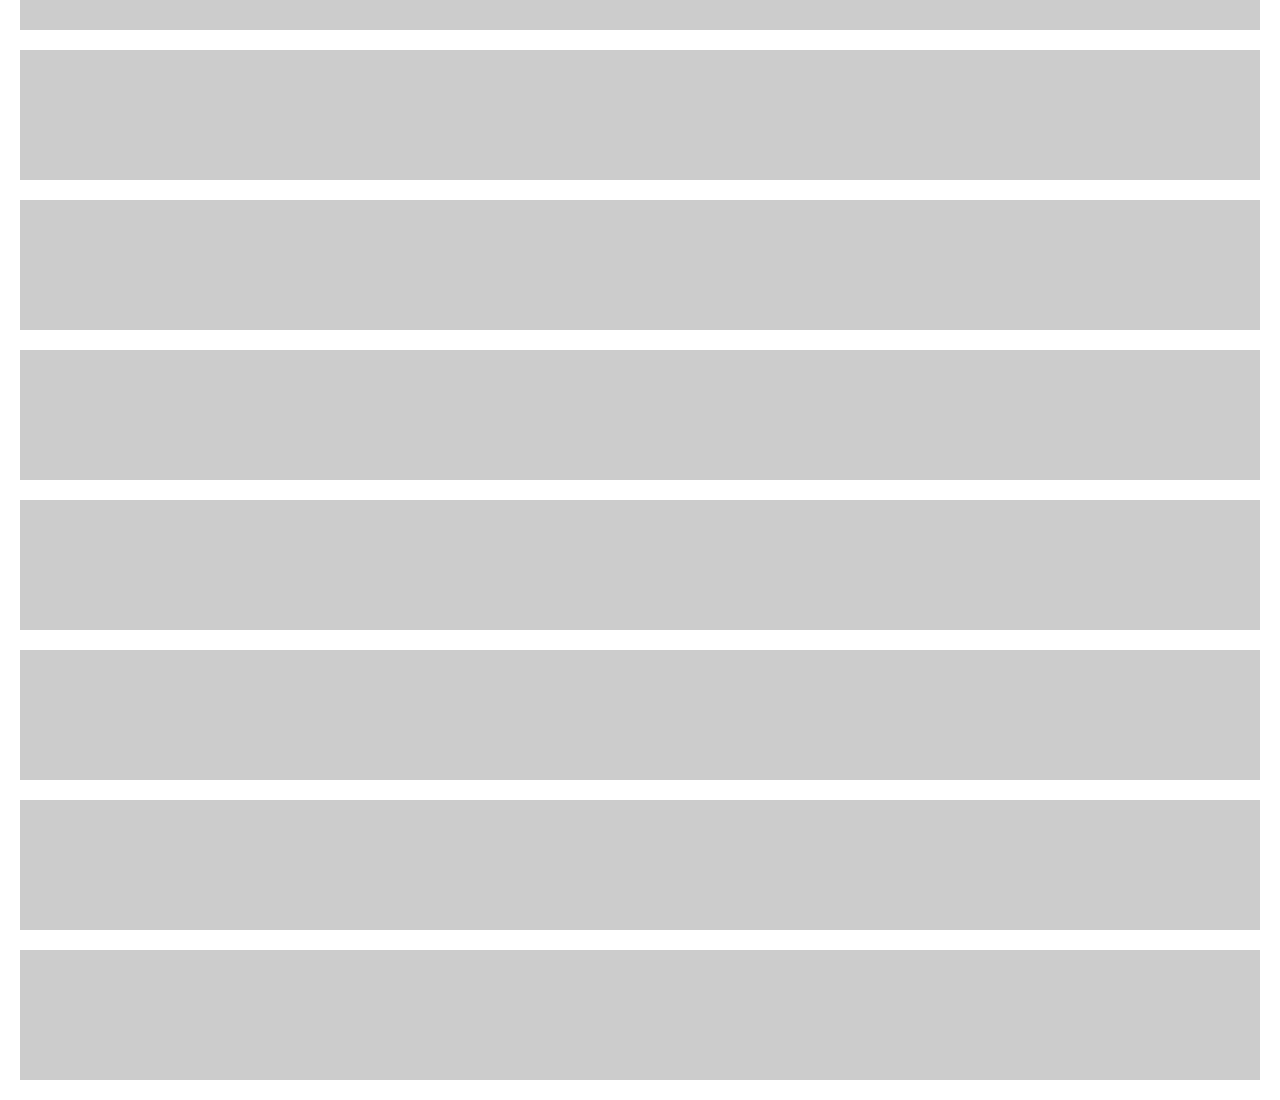
<file: aos-master/test/fixtures/aos-offset.fixture.html>
<!DOCTYPE html>
<html>
  <head>
    <title></title>
    <style type="text/css">
      * {box-sizing: border-box;}
      body {
        margin: 0; padding: 0 20px; text-align: center;
      }
      .aos-item {
        width: 100%; height: 130px; margin: 0 0 20px 0; background: #ccc;
      }
    </style>
  </head>
  <body class="body">
    <div class="aos-item aos-item--1" data-aos-offset="50" data-aos="fade"></div>
    <div class="aos-item aos-item--2" data-aos-offset="50" data-aos="fade-up"></div>
    <div class="aos-item aos-item--3" data-aos-offset="50" data-aos="fade-down"></div>
    <div class="aos-item aos-item--4" data-aos-offset="50" data-aos="fade-left"></div>
    <div class="aos-item aos-item--5" data-aos-offset="50" data-aos="fade-right"></div>
    <div class="aos-item aos-item--6" data-aos-offset="50" data-aos="flip-up"></div>
    <div class="aos-item aos-item--7" data-aos-offset="50" data-aos="flip-down"></div>
    <div class="aos-item aos-item--8" data-aos-offset="50" data-aos="flip-left"></div>
    <div class="aos-item aos-item--9" data-aos-offset="50" data-aos="flip-right"></div>
    <div class="aos-item aos-item--10" data-aos-offset="50" data-aos="zoom-in"></div>
    <div class="aos-item aos-item--11" data-aos-offset="50" data-aos="zoom-in-up"></div>
    <div class="aos-item aos-item--12" data-aos-offset="50" data-aos="zoom-in-down"></div>
    <div class="aos-item aos-item--13" data-aos-offset="50" data-aos="zoom-in-left"></div>
    <div class="aos-item aos-item--14" data-aos-offset="50" data-aos="zoom-in-right"></div>
    <div class="aos-item aos-item--15" data-aos-offset="50" data-aos="slide-up"></div>
    <div class="aos-item aos-item--16" data-aos-offset="50" data-aos="slide-down"></div>
    <div class="aos-item aos-item--17" data-aos-offset="50" data-aos="slide-left"></div>
    <div class="aos-item aos-item--18" data-aos-offset="50" data-aos="slide-right"></div>
  </body>
</html>
</file>
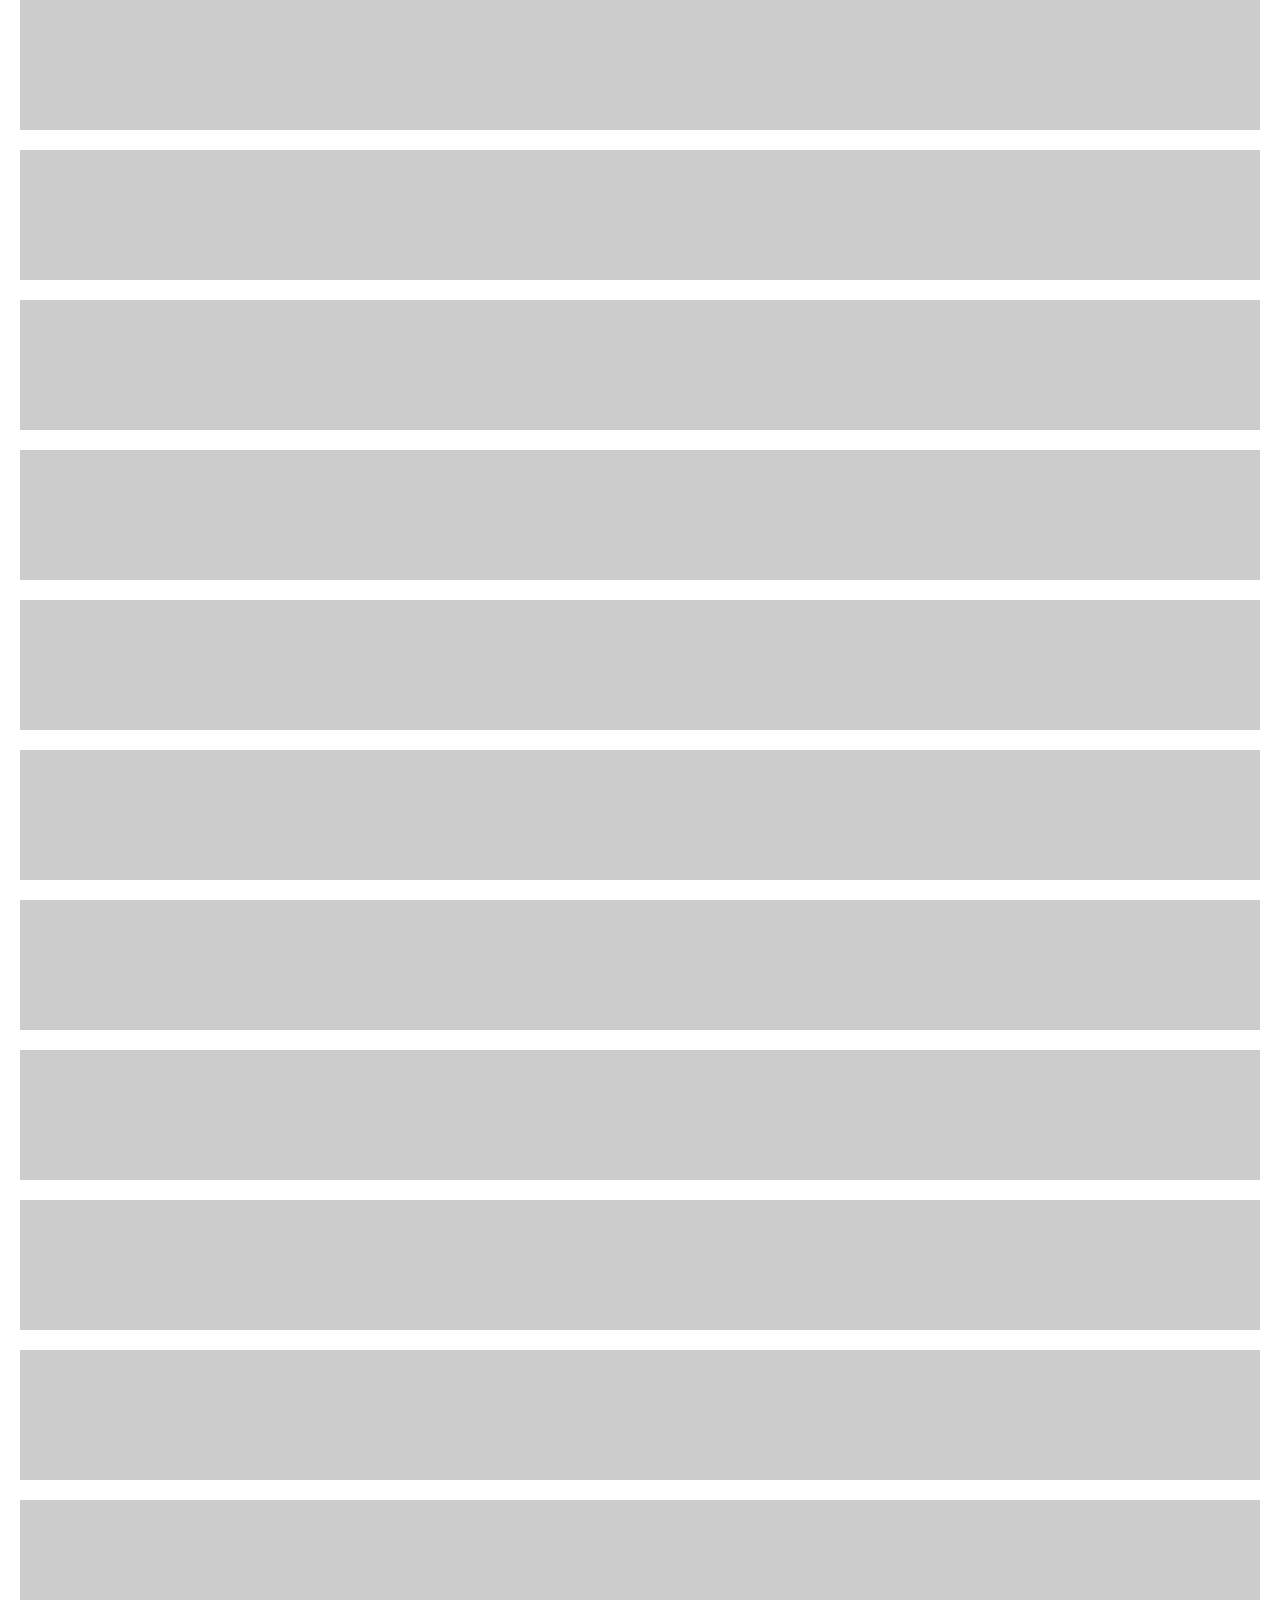
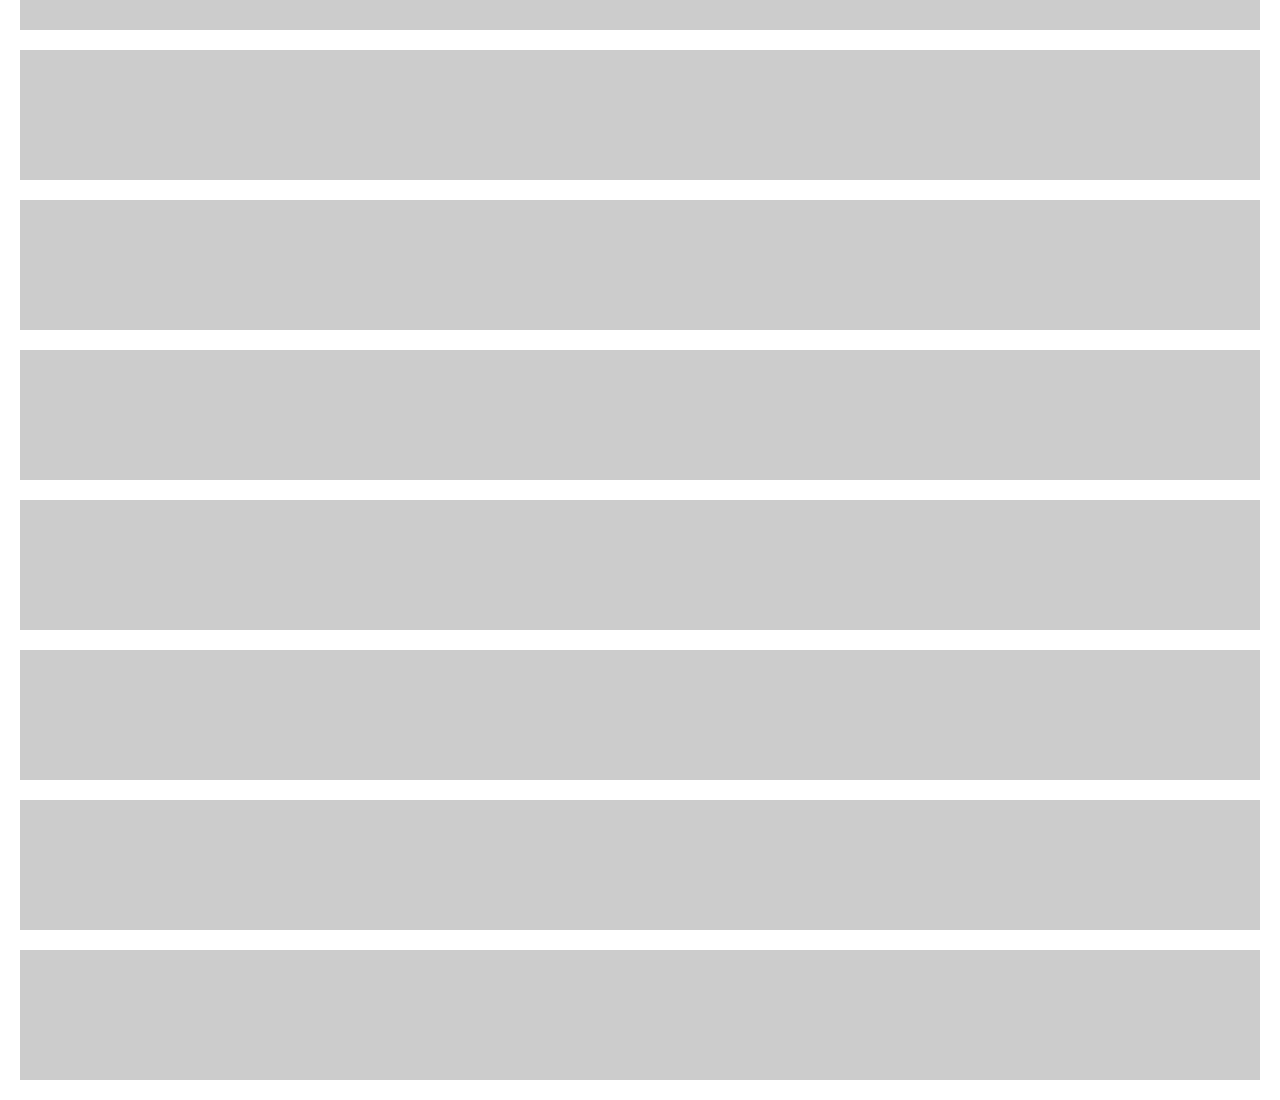
<file: aos-master/test/fixtures/aos.fixture.html>
<!DOCTYPE html>
<html>
  <head>
    <title></title>
    <style type="text/css">
      * {box-sizing: border-box;}
      body {
        margin: 0; padding: 0 20px; text-align: center;
      }
      .aos-item {
        width: 100%; height: 130px; margin: 0 0 20px 0; background: #ccc;
      }
    </style>
  </head>
  <body class="body">
    <div class="aos-item aos-item--1" data-aos="fade"></div>
    <div class="aos-item aos-item--2" data-aos="fade-up"></div>
    <div class="aos-item aos-item--3" data-aos="fade-down"></div>
    <div class="aos-item aos-item--4" data-aos="fade-left"></div>
    <div class="aos-item aos-item--5" data-aos="fade-right"></div>
    <div class="aos-item aos-item--6" data-aos="flip-up"></div>
    <div class="aos-item aos-item--7" data-aos="flip-down"></div>
    <div class="aos-item aos-item--8" data-aos="flip-left"></div>
    <div class="aos-item aos-item--9" data-aos="flip-right"></div>
    <div class="aos-item aos-item--10" data-aos="zoom-in"></div>
    <div class="aos-item aos-item--11" data-aos="zoom-in-up"></div>
    <div class="aos-item aos-item--12" data-aos="zoom-in-down"></div>
    <div class="aos-item aos-item--13" data-aos="zoom-in-left"></div>
    <div class="aos-item aos-item--14" data-aos="zoom-in-right"></div>
    <div class="aos-item aos-item--15" data-aos="slide-up"></div>
    <div class="aos-item aos-item--16" data-aos="slide-down"></div>
    <div class="aos-item aos-item--17" data-aos="slide-left"></div>
    <div class="aos-item aos-item--18" data-aos="slide-right"></div>
  </body>
</html>
</file>
<file: jQuery-One-Page-Nav-master/demo.css>
* {
	-moz-box-sizing: border-box;
	-webkit-box-sizing: border-box;
	box-sizing: border-box;
}

html,
body {
	margin: 0;
	padding: 0;
}

body {
	color: #222;
	font: 16px/1.5 Helvetica, Arial, sans-serif;
}

h1,
h2,
h3,
p,
pre,
ul {
	margin: 0;
	padding: 0;
}

h1 {
	font-size: 48px;
	line-height: 1;
	margin-bottom: 1em;
}

h2 {
	font-size: 24px;
	line-height: 1;
	margin-bottom: 1em;
}

h3 {
	font-size: 16px;
	line-height: 1;
	margin-bottom: 1em;
}

p,
pre,
ul {
	margin-bottom: 2em;
}

pre {
	background: #fefefe;
	border: 1px solid #dedede;
	overflow-x: auto;
	padding: 2em;
}

ul {
	margin-left: 1em;
}

#nav {
	left: 20px;
	list-style: none;
	margin: 0;
	position: fixed;
	top: 20px;
}

#nav li {
	margin-bottom: 2px;
}

#nav a {
	background: #ededed;
	color: #666;
	display: block;
	font-size: 14px;
	padding: 5px 10px;
	text-decoration: none;
	text-transform: uppercase;
}

#nav a:hover {
	background: #dedede;
}

#nav .current a {
	background: #666;
	color: #ededed;
}

#container {
	margin: 0 auto;
	width: 800px;
}

.section {
	border-bottom: 5px solid #ccc;
	min-height: 60vh;
	padding: 50px 20px;
}

.section p:last-child {
	margin-bottom: 0;
}
</file>
<file: aos-master/demo/css/styles.css>
body {
  font-family: Helvetica,Tahoma;
}

*,
*:before,
*:after {
  box-sizing: border-box;
}

.aos-all {
  width: 1000px;
  max-width: 98%;
  margin: 10vh auto 0 auto;
}

.aos-item {
  display: inline-block;
  float: left;
  width: 33.3333%;
  height: 300px;
  padding: 20px;
}

.aos-item__inner {
  position: relative;
  width: 100%;
  height: 100%;
  float: left;
  background: #1da4e2;
  line-height: 260px;
  text-align: center;
  color: #fff;
}

@media screen and (max-width: 800px) {
  .aos-item {
    width: 50%;
  }
}
</file>
